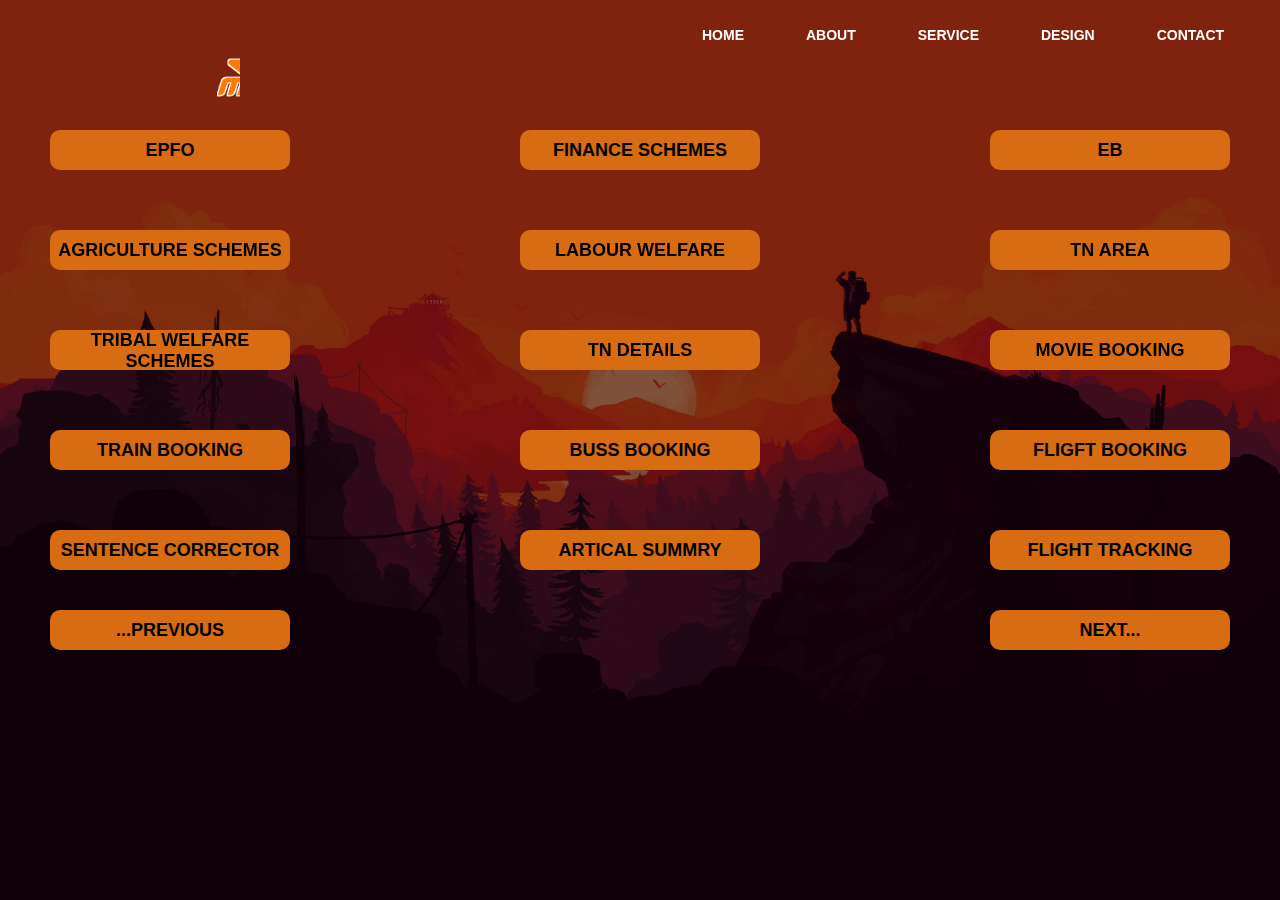
<file: 2 PAGE.html>
<!DOCTYPE html>
<html lang="en">
   
<head>
    
    <title>Webpage Design</title>
    <link rel="stylesheet" href="style2.css">
    <style>
        {padding: 70px 0;
text-align: center;
}
body{
overflow-block: x;
overflow-block: y;

}
   #A{
    position: absolute;
        top: 100px;
        left: 50px;
      
   }
    #B{
        position: absolute;
        top: 200px;
        left: 50px;
   }
    #C{
        position: absolute;
        top: 300px;
        left: 50px;
   } 
   #D{
    position: absolute;
        top: 100px;
        center: 16px;
   }
   #E{
    position: absolute;
        top: 200px;
        center: 16px;
   }
   #F{
    position: absolute;
        top: 300px;
        center: 16px;
   }
   #G{
    position: absolute;
        top: 100px;
        right: 50px;
   }
   #H{
    position: absolute;
        top: 200px;
        right: 50px;
   }
   #I{
    position: absolute;
        top: 300px;
        right: 50px;
   }
   #J{
    position: absolute;
        top: 400px;
        left: 50px;
   }
   #K{
    position: absolute;
        top: 400px;
        center: 16px;
   }
   #L{
    position: absolute;
        top: 400px;
        right: 50px;
   }
   #M{
    position: absolute;
        top: 500px;
        left: 50px;
   }
   #N{
    position: absolute;
        top: 500px;
        CENTER: 16px;
   }
   #O{
    position: absolute;
        top: 500px;
        right: 50px;
   }

   #P{
    position: absolute;
        top: 580px;
        right: 50px;
   } 
   #Q{
    position: absolute;
        top: 580px;
        left: 50px;
   }
    </style>
    </head>
<body>

    <div class="main">
        <div class="navbar">
            <div class="icon"> <a href="index (2).html"target="-blank">
                <h2 class="logo"><marquee behavior="scroll" direction="left" scrollamount="3"><img src="3.png" alt="logo" width="120" height="120"></marquee></h2>

                <a href="FRAME.html"target="-blank">
            </div>               
             <div class="menu">
                <ul>
                    <li><a href="index (2).html">HOME</a></li>
                    <li><a href="ABOUT.html">ABOUT</a></li>
                    <li><a href="INDEX (1).html">SERVICE</a></li>
                    <li><a href="DESIGN.html">DESIGN</a></li>
                    <li><a href="CONTACT.html">CONTACT</a></li>
                </ul>
            </div>

            <h1>

            <div class="menu">
             <ul>
             <div id="A"><button class="btnn2"><a href="https://www.epfindia.gov.in/site_en/index.php#">EPFO</a></button> </div>
             <div id="B"><button class="btnn2"><a href="https://www.tn.gov.in/scheme/department_wise/2">AGRICULTURE SCHEMES</a></button> </div>
             <div id="C"><button class="btnn2"><a href="https://www.tn.gov.in/scheme/department_wise/1">TRIBAL WELFARE SCHEMES</a></button></div>
             <div id="D"><button class="btnn2"><a href="https://www.tn.gov.in/scheme/department_wise/9">FINANCE SCHEMES</a></button></div>
             <div id="E"><button class="btnn2"><a href="https://www.tn.gov.in/scheme/department_wise/18">LABOUR WELFARE</a></button></div>
             <div id="F"><button class="btnn2"><a href="https://www.tn.gov.in/ta/tamilnadustate">TN DETAILS</DETAILS></a></button> </div>
             <div id="G"><button class="btnn2"><a href="https://www.tnebnet.org/awp/login">EB</a></button> </div>
             <div id="H"><button class="btnn2"><a href="https://www.tn.gov.in/government">TN AREA</a></button> </div>
             <div id="I"><button class="btnn2"><a href="https://in.bookmyshow.com/explore/movies">MOVIE BOOKING </a></button> </div>
             <div id="J"><button class="btnn2"><a href="https://www.irctc.co.in/nget/train-search">TRAIN BOOKING</MAP> </a></button> </div>
             <div id="K"><button class="btnn2"><a href="https://www.redbus.in/bus-tickets">BUSS BOOKING</MAP> </a></button> </div>
             <div id="L"><button class="btnn2"><a href="https://www.makemytrip.com/flights/?gclid=Cj0KCQjw1bqZBhDXARIsANTjCPK65ryqTrmK1XjtJ6lU0gDDV6dSguNZDaU3YzpzHg14CXgbucev_KQaAnIxEALw_wcB&cmp=SEM|D|DF|G|Generic|DF_Generic_Exact|Tickets_Exact|RSA|Offer3|483490446455&s_kwcid=AL!1631!3!483490446455!e!!g!!flight%20ticket&ef_id=Cj0KCQjw1bqZBhDXARIsANTjCPK65ryqTrmK1XjtJ6lU0gDDV6dSguNZDaU3YzpzHg14CXgbucev_KQaAnIxEALw_wcB:G:s">FLIGFT BOOKING</a></button></div>
             <div id="M"><button class="btnn2"><a href="https://quillbot.com/?utm_medium=paid_search&utm_source=google&utm_campaign=paraphrase_developing_brand&campaign_type=search">SENTENCE CORRECTOR</MAP> </a></button> </div>
             <div id="N"><button class="btnn2"><a href="https://smmry.com/">ARTICAL SUMMRY</MAP> </a></button> </div>
             <div id="O"><button class="btnn2"><a href="https://www.flightradar24.com/10.27,79.91/10">FLIGHT TRACKING</MAP> </a></button> </div>
<div id="P"><button class="btnn2"><a href="">NEXT...</MAP> </a></button> </div>
             <div id="Q"><button class="btnn2"><a href="INDEX (1).html">...PREVIOUS</MAP> </a></button> </div>

           
           
           
           
           
            </ul>
            
                   
        
    </div>
   </h1>


</body>
</html>
</file>
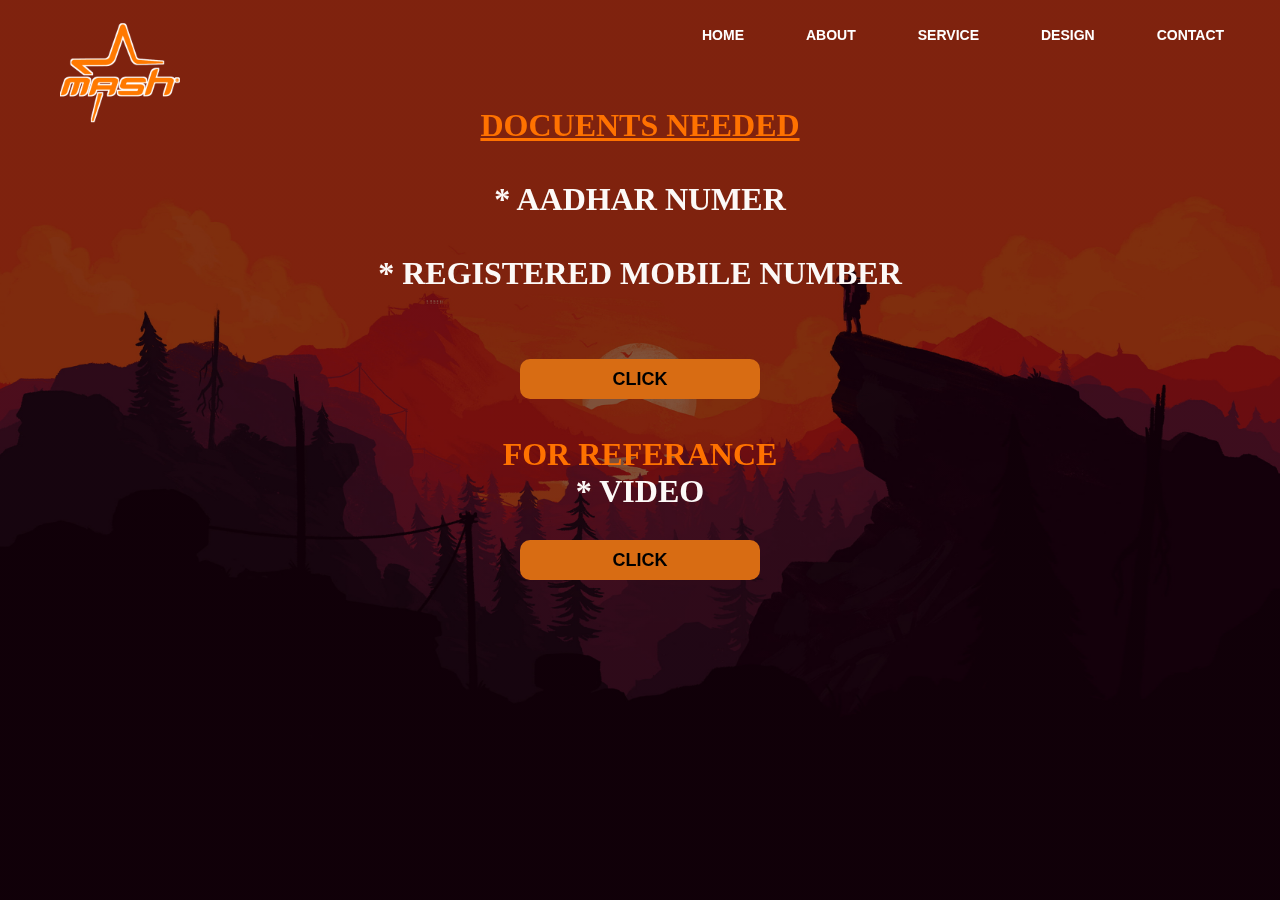
<file: AADHAR.html>
<!DOCTYPE html>
<html lang="en">
   
<head>
    <title>Webpage Design</title>
    <link rel="stylesheet" href="style2.css">
    <style>
h1{padding: 70px 0;
text-align: center;
}

     
    </style>
    </head>
<body>

    <div class="main">
        <div class="navbar">
            <div class="icon"> <a href="index (2).html"target="-blank">
                <h2 class="logo"><img src="3.png" alt="logo" width="120" height="120"></h2>

                <a href="FRAME.html"target="-blank">
            </div>               
             <div class="menu">
                <ul>
                    <li><a href="index (2).html">HOME</a></li>
                    <li><a href="ABOUT.html">ABOUT</a></li>
                    <li><a href="INDEX (1).html">SERVICE</a></li>
                    <li><a href="DESIGN.html">DESIGN</a></li>
                    <li><a href="CONTACT.html">CONTACT</a></li>
                </ul>
            </div>

            <h1><P>
                 <br><b><u><p style="color: #ff7200;">DOCUENTS NEEDED</p></u></b><br>
            <p style="color: #fcf9f7;">*  AADHAR NUMER</p><BR>
                <p style="color: #fcf9f7;">*  REGISTERED MOBILE NUMBER</p><BR>
                <button class="btnn2"><a href="https://myaadhaar.uidai.gov.in/genricDownloadAadhaar">CLICK</a></button><br>
                <br><b><p style="color: #ff7200;">FOR REFERANCE</p></b>
                <p style="color: #fcf9f7;">*  VIDEO</p>
                <button class="btnn2"><a href="V1.mp4">CLICK</a></button><br>
                </H1>
                </div>
                </div>
                </body>
                </html>
</file>
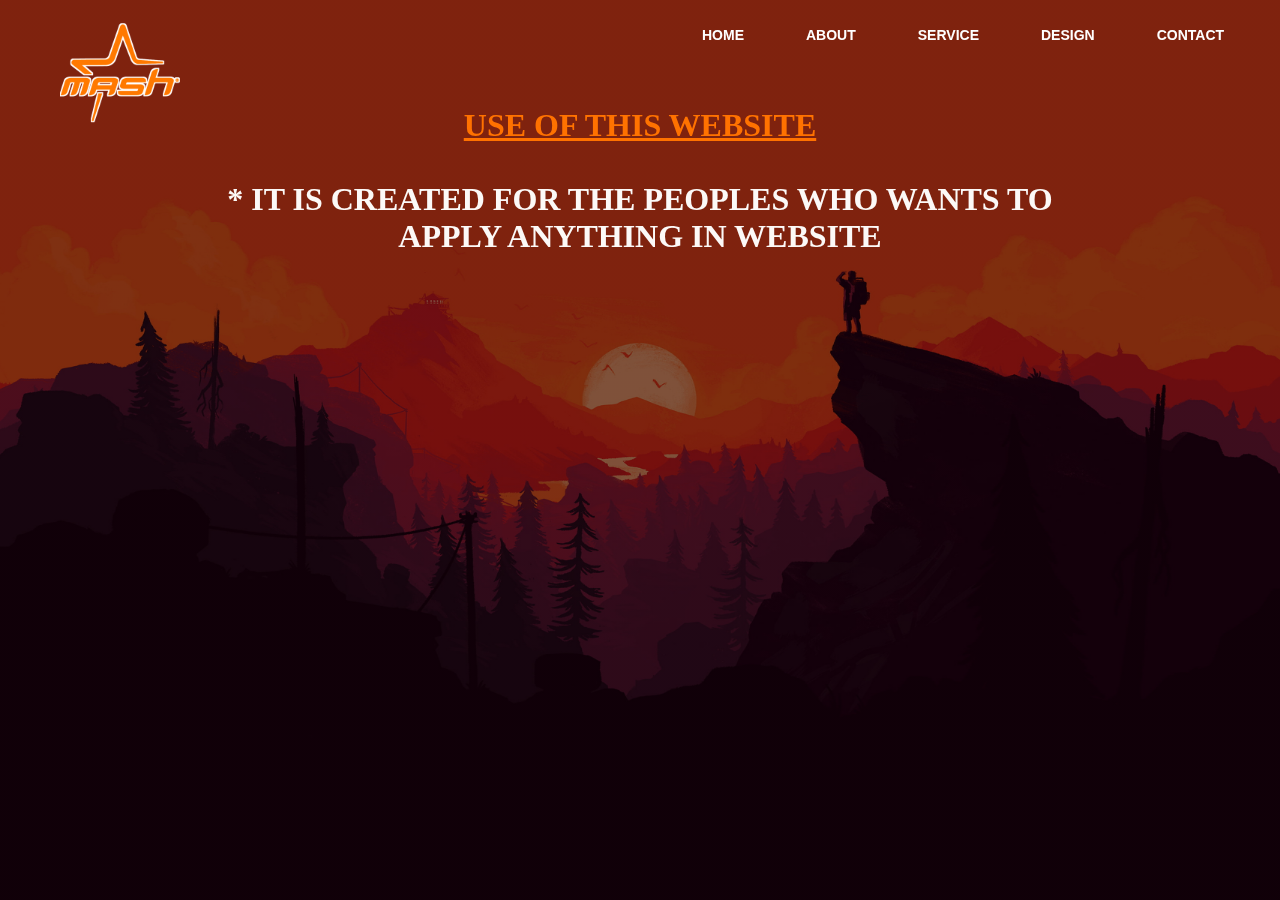
<file: ABOUT.html>
<!DOCTYPE html>
<html lang="en">
   
<head>
    <title>Webpage Design</title>
    <link rel="stylesheet" href="style2.css">
    <style>
h1{padding: 70px 0;
text-align: center;
}

     
    </style>
    </head>
<body>

    <div class="main">
        <div class="navbar">
            <div class="icon"> <a href="index (2).html"target="-blank">
                <h2 class="logo"><img src="3.png" alt="logo" width="120" height="120"></h2>

                <a href="FRAME.html"target="-blank">
            </div>               
             <div class="menu">
                <ul>
                    <li><a href="index (2).html">HOME</a></li>
                    <li><a href="ABOUT.html">ABOUT</a></li>
                    <li><a href="INDEX (1).html">SERVICE</a></li>
                    <li><a href="DESIGN.html">DESIGN</a></li>
                    <li><a href="CONTACT.html">CONTACT</a></li>
                    </ul>
            </div>

            <h1><P>
                 <br><b><u><p style="color: #ff7200;">USE OF THIS WEBSITE</p></u></b><br>
            <p style="color: #fcf9f7;">*  IT IS CREATED FOR THE PEOPLES WHO WANTS TO<BR>APPLY ANYTHING IN WEBSITE</p><BR>
                </P>
                </h1>
                </div>
                </div>
                </body>
                </html>
</file>
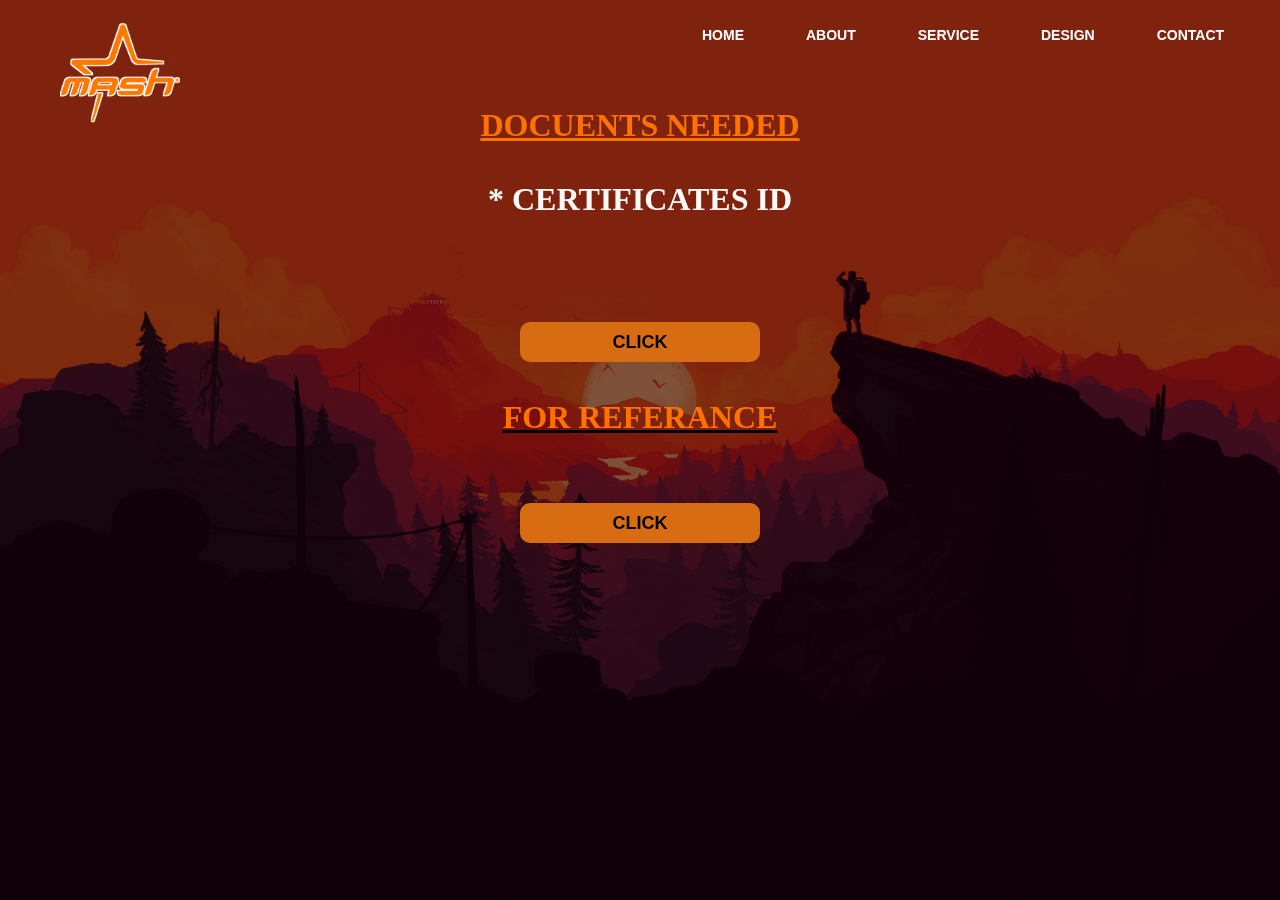
<file: CERTIFICATES.html>
<!DOCTYPE html>
<html lang="en">
   
<head>
    <title>Webpage Design</title>
    <link rel="stylesheet" href="style2.css">
    <style>
h1{padding: 70px 0;
text-align: center;
}

     
    </style>
    </head>
<body>

    <div class="main">
        <div class="navbar">
            <div class="icon"> <a href="index (2).html"target="-blank">
                <h2 class="logo"><img src="3.png" alt="logo" width="120" height="120"></h2>

                <a href="FRAME.html"target="-blank">
            </div>               
             <div class="menu">
                <ul>
                    <li><a href="index (2).html">HOME</a></li>
                    <li><a href="ABOUT.html">ABOUT</a></li>
                    <li><a href="INDEX (1).html">SERVICE</a></li>
                    <li><a href="DESIGN.html">DESIGN</a></li>
                    <li><a href="CONTACT.html">CONTACT</a></li>
                </ul>
            </div>

            <h1><P>
                 <br><b><u><p style="color: #ff7200;">DOCUENTS NEEDED</p></u></b><br>
            <p style="color: #fcf9f7;">*  CERTIFICATES ID</p><BR>
                <p style="color: #fcf9f7;"></p><BR>
                <button class="btnn2"><a href="https://edistricts.tn.gov.in/revenue/status.html">CLICK</a></button><br>
                <br><b><u><p style="color: #ff7200;">FOR REFERANCE</p></u></b><br>
                <button class="btnn2"><a href="V5.mp4">CLICK</a></button><br>
                </P>
                </h1>
                </div>
                </div>
                </body>
                </html>
</file>
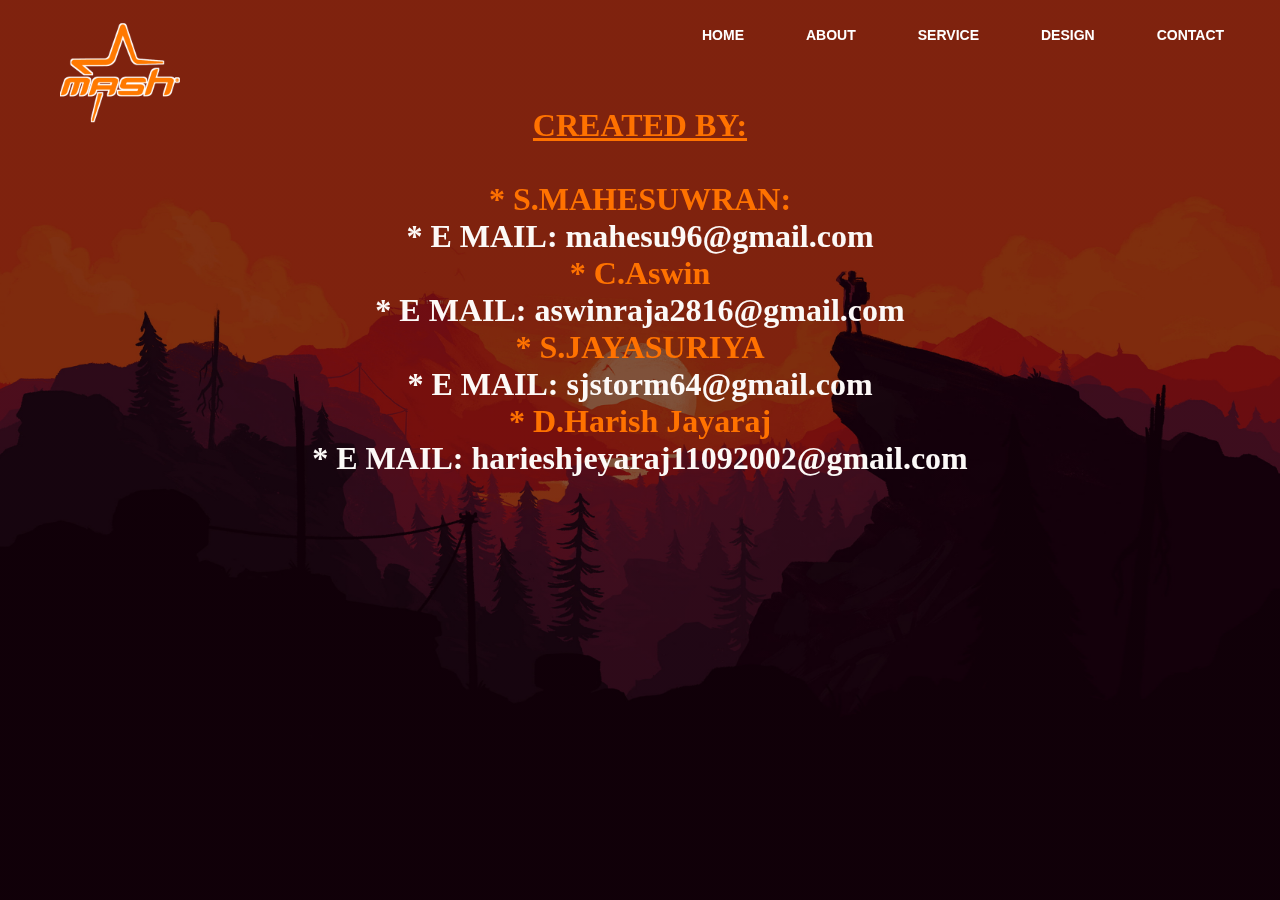
<file: CONTACT.html>
<!DOCTYPE html>
<html lang="en">
   
<head>
    <title>Webpage Design</title>
    <link rel="stylesheet" href="style2.css">
    <style>
h1{padding: 70px 0;
text-align: center;
}

     
    </style>
    </head>
<body>

    <div class="main">
        <div class="navbar">
            <div class="icon"> <a href="index (2).html"target="-blank">
                <h2 class="logo"><img src="3.png" alt="logo" width="120" height="120"></h2>

                <a href="FRAME.html"target="-blank">
            </div>               
             <div class="menu">
                <ul>
                    <li><a href="index (2).html">HOME</a></li>
                    <li><a href="ABOUT.html">ABOUT</a></li>
                    <li><a href="INDEX (1).html">SERVICE</a></li>
                    <li><a href="DESIGN.html">DESIGN</a></li>
                    <li><a href="CONTACT.html">CONTACT</a></li>
                </ul>
            </div>
            <P><h1>

                 <br><b><u><p style="color: #ff7200;"><u>CREATED BY:</u></p></u></b></br>
            <p style="color: #ff7200;">*  S.MAHESUWRAN:</p><p style="color: #fcf9f7;">* E MAIL: mahesu96@gmail.com </p>
                
                    <p style="color: #ff7200;">*  C.Aswin </p><p style="color: #fcf9f7;">* E MAIL: aswinraja2816@gmail.com</p>
                        
                            <p style="color: #ff7200;">*  S.JAYASURIYA</p>
                                <p style="color: #fcf9f7;">* E MAIL: sjstorm64@gmail.com</p>
                                    <p style="color: #ff7200;">*  D.Harish Jayaraj</p>
                                        <p style="color: #fcf9f7;">* E MAIL: harieshjeyaraj11092002@gmail.com</p>
                                        </P>
               </h1>
               </div>
               </div>
               </body>
               </html>
</file>
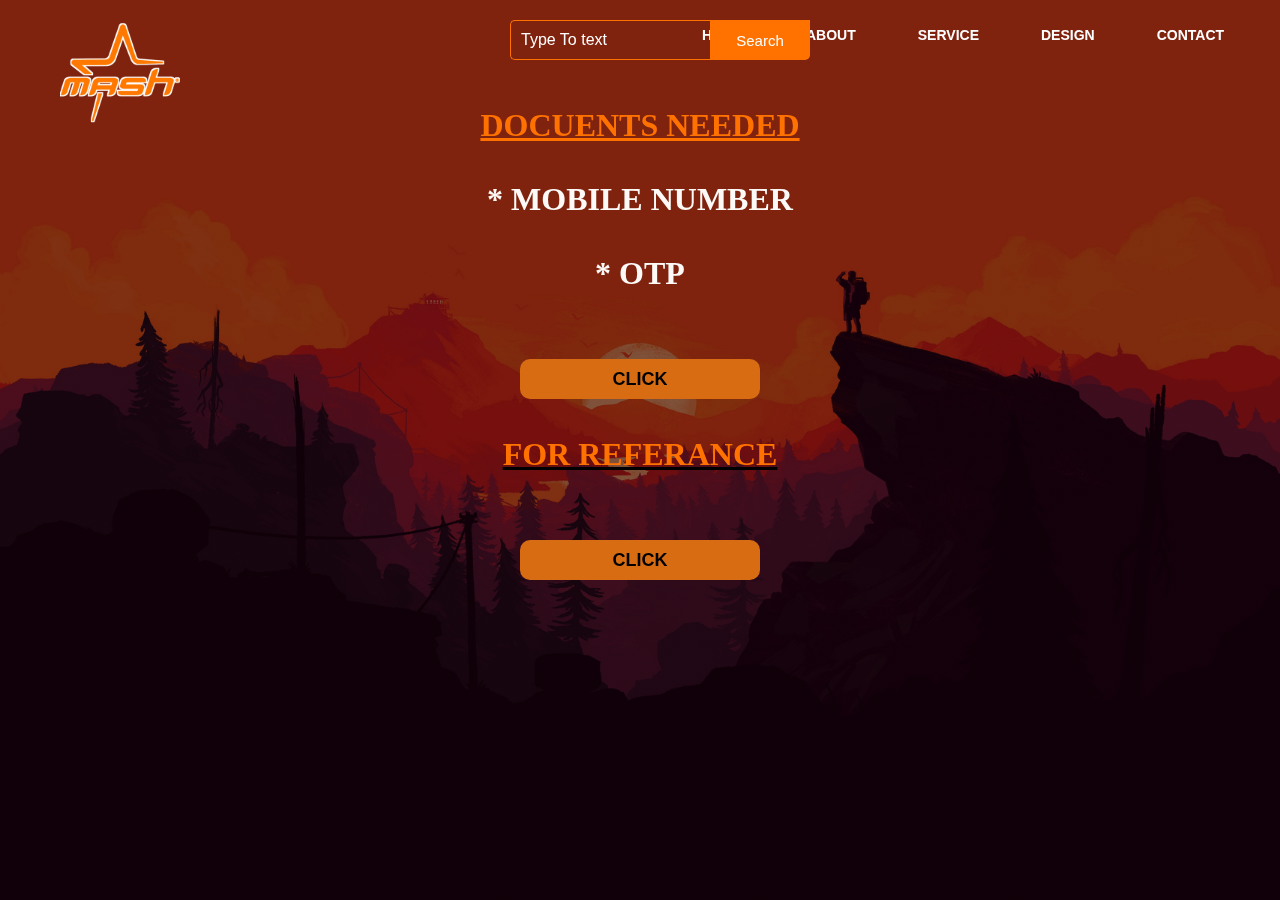
<file: CYPER.html>
<!DOCTYPE html>
<html lang="en">
   
<head>
    <title>Webpage Design</title>
    <link rel="stylesheet" href="style2.css">
    <style>
h1{padding: 70px 0;
text-align: center;
}
body{
    overflow-x: hidden;
    overflow-y: hidden;
}
     
    </style>
    </head>
<body>

    <div class="main">
        <div class="navbar">
            <div class="icon"> <a href="index (2).html"target="-blank">
                <h2 class="logo"><img src="3.png" alt="logo" width="120" height="120"></h2>

                <a href="FRAME.html"target="-blank">
            </div>               
             <div class="menu">
                <ul>
                    <li><a href="index (2).html">HOME</a></li>
                    <li><a href="ABOUT.html">ABOUT</a></li>
                    <li><a href="INDEX (1).html">SERVICE</a></li>
                    <li><a href="DESIGN.html">DESIGN</a></li>
                    <li><a href="CONTACT.html">CONTACT</a></li>
                </ul>
            </div>

            <div class="search">
                <input class="srch" type="search" name="" placeholder="Type To text">
                <a href="#"> <button class="btn">Search</button></a>
            </div>
            <h1><P>
                 <br><b><u><p style="color: #ff7200;">DOCUENTS NEEDED</p></u></b><br>
            <p style="color: #fcf9f7;">*   MOBILE NUMBER</p><BR>
                <p style="color: #fcf9f7;">*  OTP</p><BR>
                <button class="btnn2"><a href="https://cybercrime.gov.in/">CLICK</a></button><br>
                <br><b><u><p style="color: #ff7200;">FOR REFERANCE</p></u></b><br>
                <button class="btnn2"><a href="V3.mp4">CLICK</a></button><br>
                </P>
                </h1>
                </div>
                </div>
                </body>
                </html>
</file>
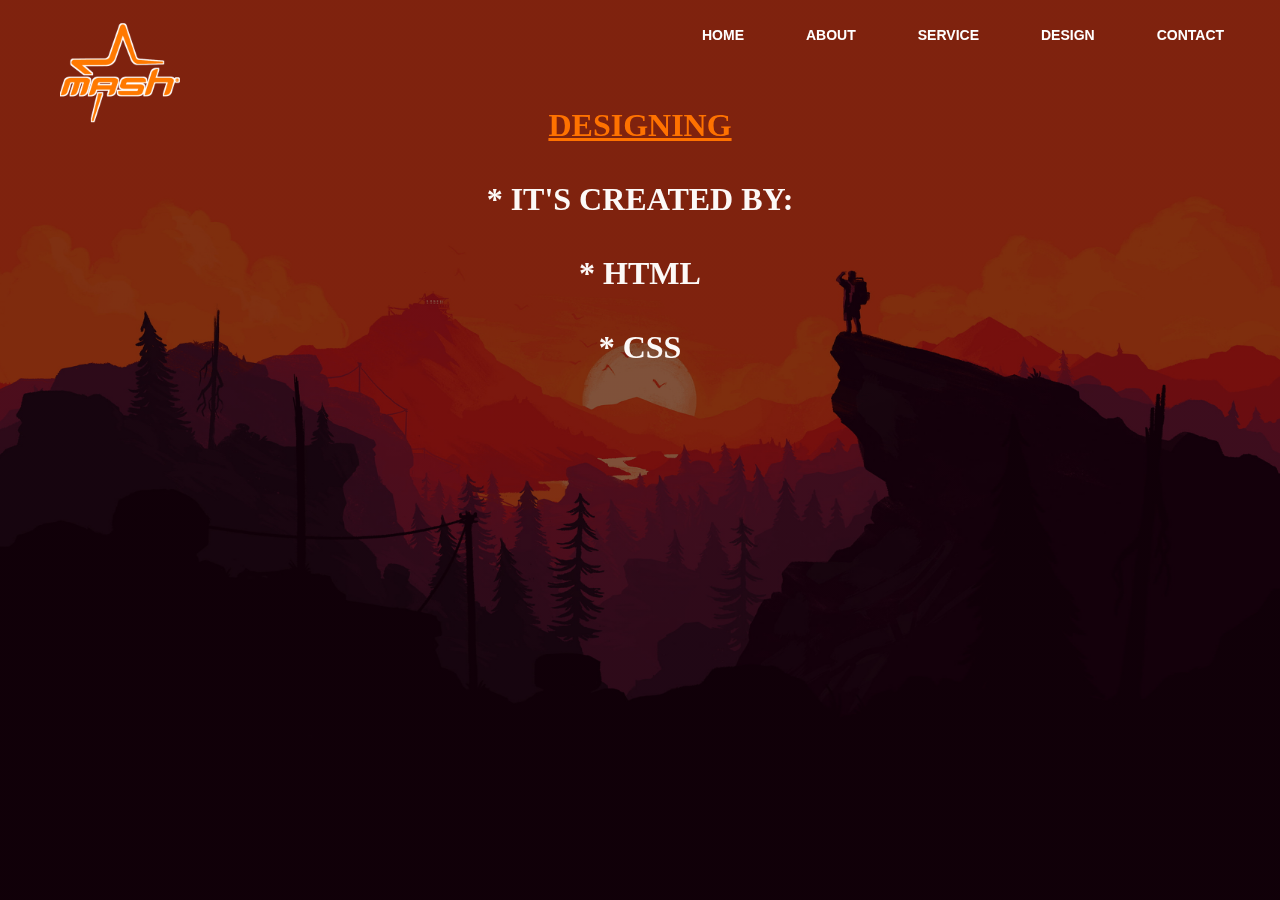
<file: DESIGN.html>
<!DOCTYPE html>
<html lang="en">
   
<head>
    <title>Webpage Design</title>
    <link rel="stylesheet" href="style2.css">
    <style>
h1{padding: 70px 0;
text-align: center;
}

     
    </style>
    </head>
<body>

    <div class="main">
        <div class="navbar">
            <div class="icon"> <a href="index (2).html"target="-blank">
                <h2 class="logo"><img src="3.png" alt="logo" width="120" height="120"></h2>

                <a href="FRAME.html"target="-blank">
            </div>               
             <div class="menu">
                <ul>
                    <li><a href="index (2).html">HOME</a></li>
                    <li><a href="ABOUT.html">ABOUT</a></li>
                    <li><a href="INDEX (1).html">SERVICE</a></li>
                    <li><a href="DESIGN.html">DESIGN</a></li>
                    <li><a href="CONTACT.html">CONTACT</a></li>
                </ul>
            </div>

            <h1><P>
                 <br><b><u><p style="color: #ff7200;">DESIGNING</p></u></b><br>
            <p style="color: #fcf9f7;">*  IT'S CREATED BY: </p><BR>
                <p style="color: #fcf9f7;">* HTML</p><BR>
                    <p style="color: #fcf9f7;">* CSS</p><BR>
                    </P>
                    </h1>
                    </div>
                    </div>
                    </body>
                    </html>
</file>
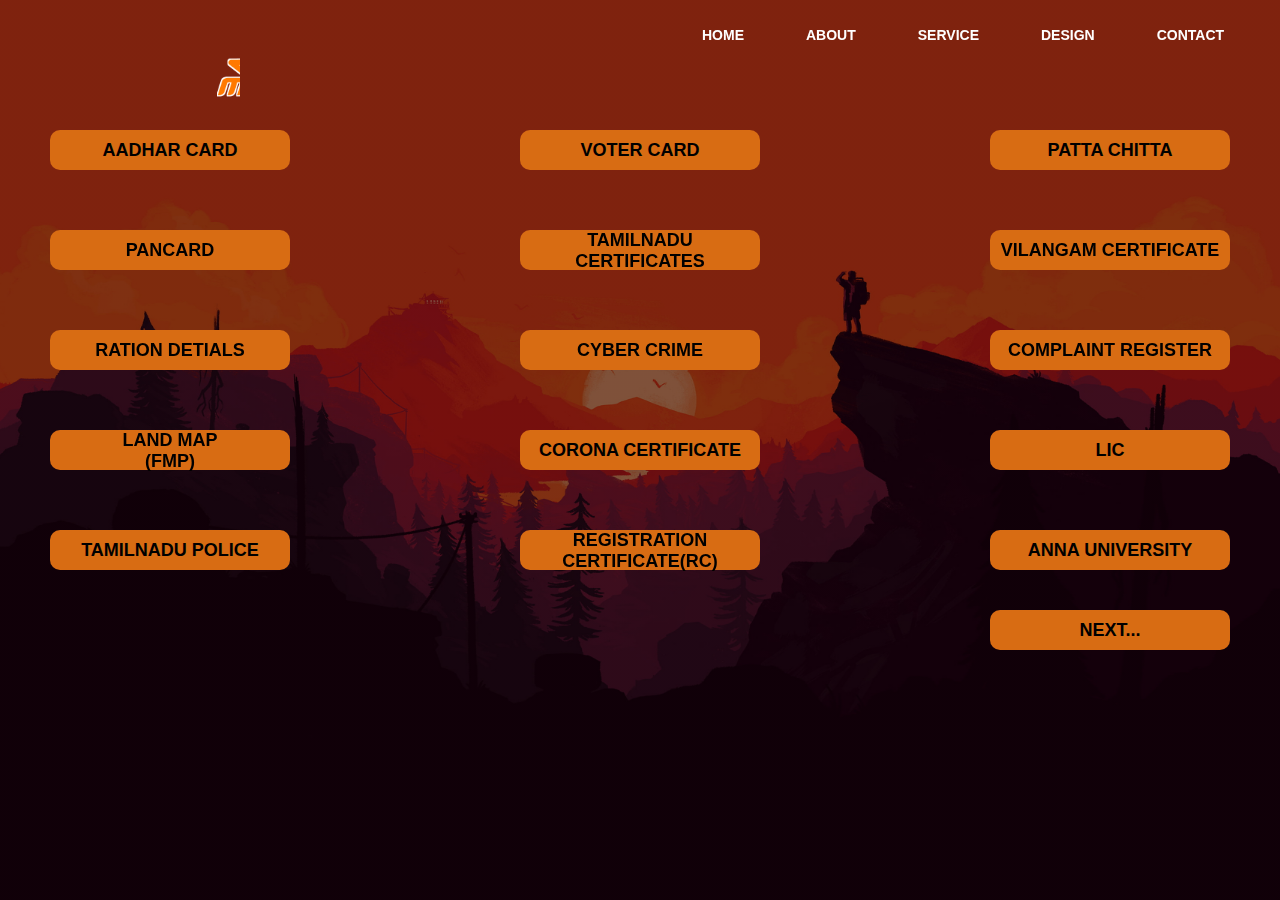
<file: INDEX (1).html>
<!DOCTYPE html>
<html lang="en">
   
<head>
    
    <title>Webpage Design</title>
    <link rel="stylesheet" href="style2.css">
    <style>
        {padding: 70px 0;
text-align: center;
}
body{
overflow-block: x;
overflow-block: y;

}
   #A{
    position: absolute;
        top: 100px;
        left: 50px;
      
   }
    #B{
        position: absolute;
        top: 200px;
        left: 50px;
   }
    #C{
        position: absolute;
        top: 300px;
        left: 50px;
   } 
   #D{
    position: absolute;
        top: 100px;
        center: 16px;
   }
   #E{
    position: absolute;
        top: 200px;
        center: 16px;
   }
   #F{
    position: absolute;
        top: 300px;
        center: 16px;
   }
   #G{
    position: absolute;
        top: 100px;
        right: 50px;
   }
   #H{
    position: absolute;
        top: 200px;
        right: 50px;
   }
   #I{
    position: absolute;
        top: 300px;
        right: 50px;
   }
   #J{
    position: absolute;
        top: 400px;
        left: 50px;
   }
   #K{
    position: absolute;
        top: 400px;
        center: 16px;
   }
   #L{
    position: absolute;
        top: 400px;
        right: 50px;
   }
   #M{
    position: absolute;
        top: 500px;
        left: 50px;
   }
   #N{
    position: absolute;
        top: 500px;
        CENTER: 16px;
   }
   #O{
    position: absolute;
        top: 500px;
        right: 50px;
   }

   #P{
    position: absolute;
        top: 580px;
        right: 50px;
   }
    </style>
    </head>
<body>

    <div class="main">
        <div class="navbar">
            <div class="icon"> <a href="index (2).html"target="-blank">
                <h2 class="logo"><marquee behavior="scroll" direction="left" scrollamount="3"><img src="3.png" alt="logo" width="120" height="120"></marquee></h2>

                <a href="FRAME.html"target="-blank">
            </div>               
             <div class="menu">
                <ul>
                    <li><a href="index (2).html">HOME</a></li>
                    <li><a href="ABOUT.html">ABOUT</a></li>
                    <li><a href="INDEX (1).html">SERVICE</a></li>
                    <li><a href="DESIGN.html">DESIGN</a></li>
                    <li><a href="CONTACT.html">CONTACT</a></li>
                </ul>
            </div>

            <h1>

            <div class="menu">
             <ul>
             <div id="A"><button class="btnn2"><a href="AADHAR.html">AADHAR CARD</a></button> </div>
             <div id="B"><button class="btnn2"><a href="PAN.html">PANCARD</a></button> </div>
             <div id="C"><button class="btnn2"><a href="RATION.html">RATION DETIALS</a></button></div>
             <div id="D"><button class="btnn2"><a href="VOTER.html">VOTER CARD</a></button></div>
             <div id="E"><button class="btnn2"><a href="CERTIFICATES.html">TAMILNADU CERTIFICATES</a></button></div>
             <div id="F"><button class="btnn2"><a href="CYPER.html">CYBER CRIME</a></button> </div>
             <div id="G"><button class="btnn2"><a href="https://eservices.tn.gov.in/eservicesnew/land/chittaNewRuralTamil.html?lan=ta">PATTA CHITTA</a></button> </div>
             <div id="H"><button class="btnn2"><a href="https://tnreginet.gov.in/portal/webHP?requestType=ApplicationRH&actionVal=homePage&screenId=114&UserLocaleID=ta&_csrf=b8413b01-c4b3-4188-b8a7-98c291d1d48e">VILANGAM CERTIFICATE</a></button> </div>
             <div id="I"><button class="btnn2"><a href="https://eservices.tnpolice.gov.in/CCTNSNICSDC/ComplaintRegistrationPage?43">COMPLAINT REGISTER </a></button> </div>
             <div id="J"><button class="btnn2"><a href="https://eservices.tn.gov.in/eservicesnew/land/chittaCheckNewRuralFMB_en.html?lan=en">LAND MAP<BR>(FMP)</MAP> </a></button> </div>
             <div id="K"><button class="btnn2"><a href="https://selfregistration.cowin.gov.in/">CORONA CERTIFICATE</MAP> </a></button> </div>
             <div id="L"><button class="btnn2"><a href="https://licindia.in/Home-(1)/Customer-Portal">LIC</a></button></div>
             <div id="M"><button class="btnn2"><a href="https://eservices.tnpolice.gov.in/CCTNSNICSDC/Index?4">TAMILNADU POLICE</MAP> </a></button> </div>
             <div id="N"><button class="btnn2"><a href="RC.html">REGISTRATION CERTIFICATE(RC)</MAP> </a></button> </div>
             <div id="O"><button class="btnn2"><a href="Result.html">ANNA UNIVERSITY</MAP> </a></button> </div>
             <div id="P"><button class="btnn2"><a href="2 PAGE.html">NEXT...</MAP> </a></button> </div>
           
           
           
           
           
           
            </ul>
                   
        
    </div>
   </h1>


</body>
</html>
</file>
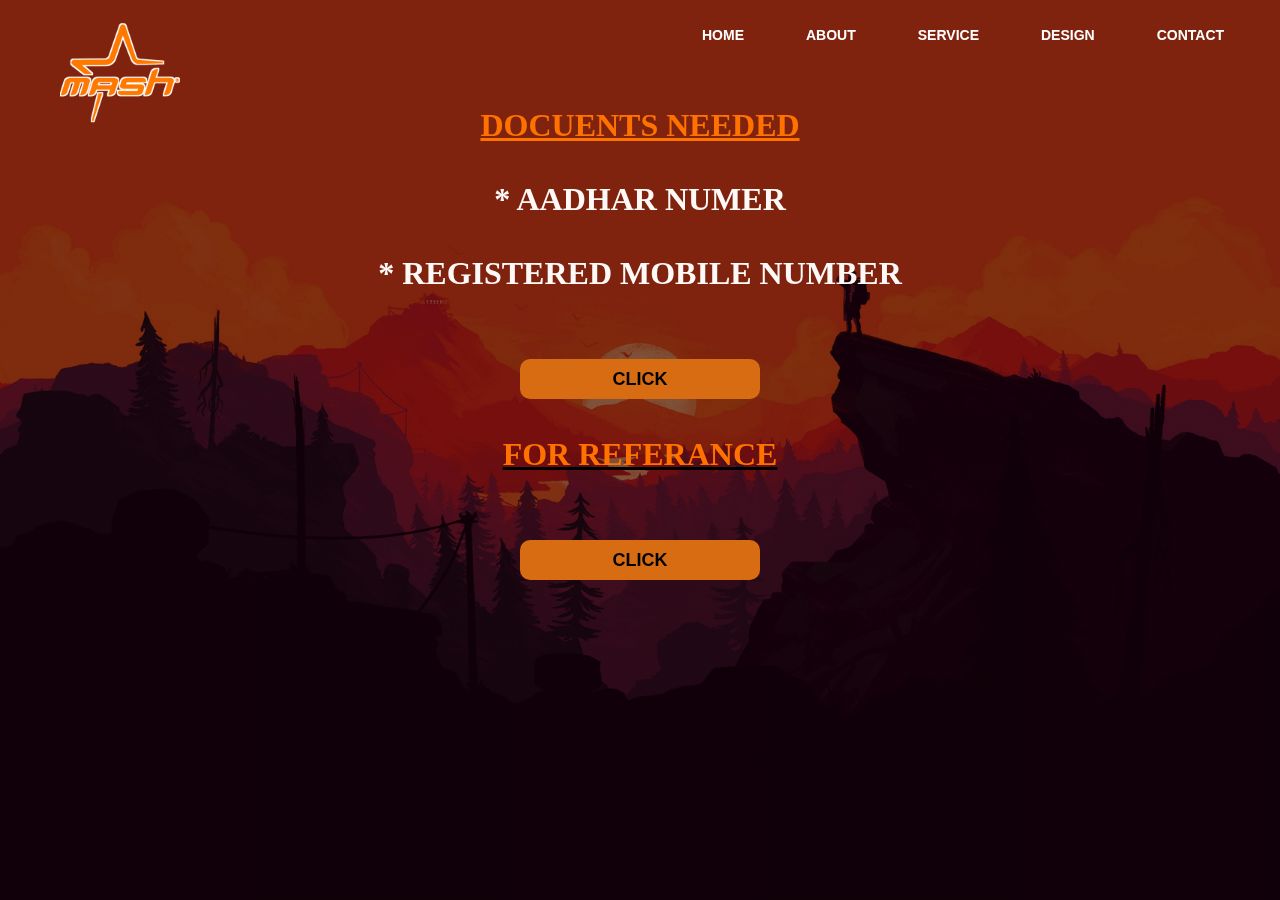
<file: PAN.html>
<!DOCTYPE html>
<html lang="en">
   
<head>
    <title>Webpage Design</title>
    <link rel="stylesheet" href="style2.css">
    <style>
h1{padding: 70px 0;
text-align: center;
}

     
    </style>
    </head>
<body>

    <div class="main">
        <div class="navbar">
            <div class="icon"> <a href="index (2).html"target="-blank">
                <h2 class="logo"><img src="3.png" alt="logo" width="120" height="120"></h2>

                <a href="FRAME.html"target="-blank">
            </div>               
             <div class="menu">
                <ul>
                    <li><a href="index (2).html">HOME</a></li>
                    <li><a href="ABOUT.html">ABOUT</a></li>
                    <li><a href="INDEX (1).html">SERVICE</a></li>
                    <li><a href="DESIGN.html">DESIGN</a></li>
                    <li><a href="CONTACT.html">CONTACT</a></li>
                </ul>
            </div>

            <h1><P>
                 <br><b><u><p style="color: #ff7200;">DOCUENTS NEEDED</p></u></b><br>
            <p style="color: #fcf9f7;">*  AADHAR NUMER</p><BR>
                <p style="color: #fcf9f7;">*  REGISTERED MOBILE NUMBER</p><BR>
                <button class="btnn2"><a href="https://eportal.incometax.gov.in/iec/foservices/#/pre-login/instant-e-pan">CLICK</a></button><br>
                <br><b><u><p style="color: #ff7200;">FOR REFERANCE</p></u></b><br>
                <button class="btnn2"><a href="V2.mp4">CLICK</a></button><br>
                </P>
                </h1>
                </div>
                </div>
                </body>
                </html>
</file>
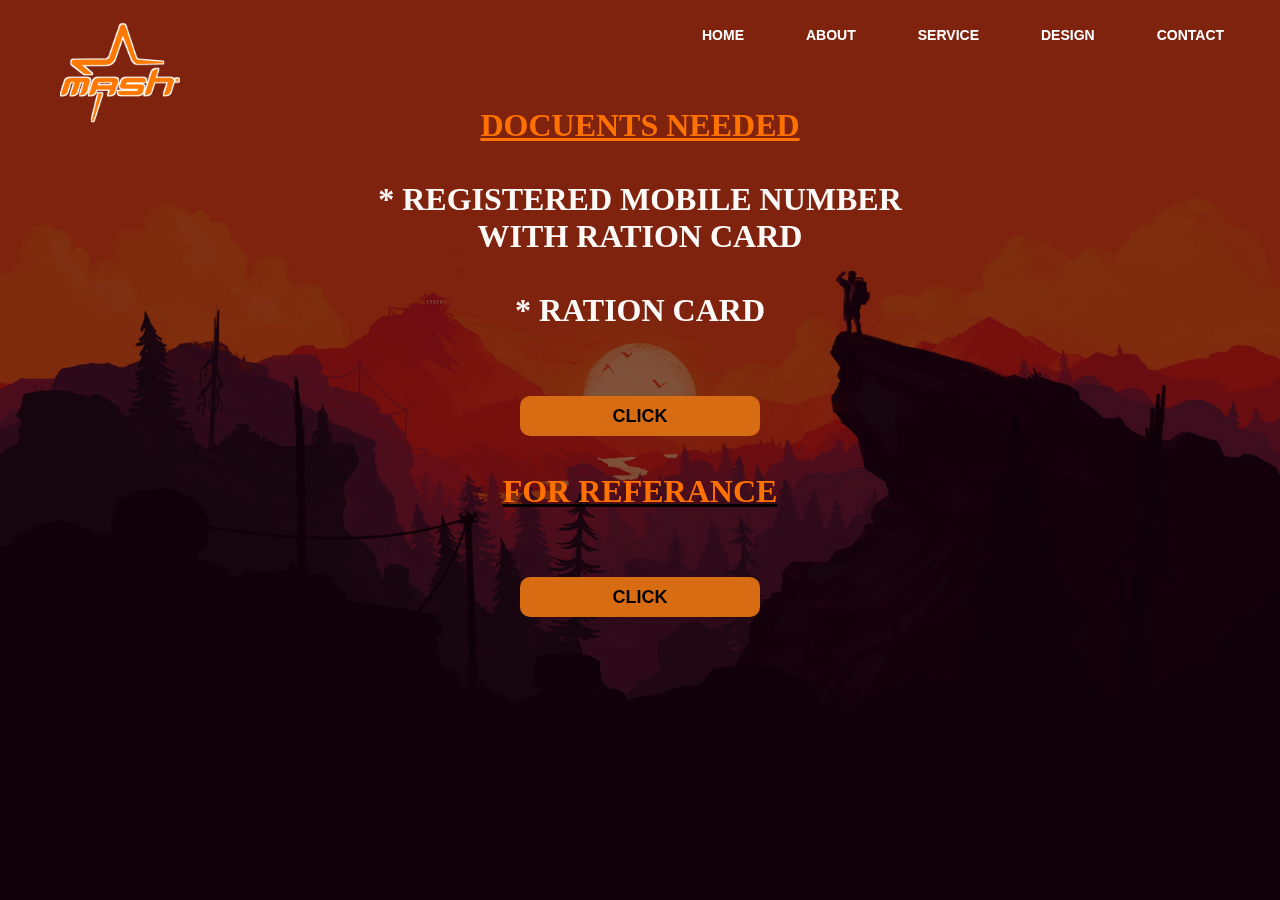
<file: RATION.html>
<!DOCTYPE html>
<html lang="en">
   
<head>
    <title>Webpage Design</title>
    <link rel="stylesheet" href="style2.css">
    <style>
h1{padding: 70px 0;
text-align: center;
}
body{
    overflow-x: hidden;
    overflow-y: hidden;
}
     
    </style>
    </head>
<body>

    <div class="main">
        <div class="navbar">
            <div class="icon"> <a href="index (2).html"target="-blank">
                <h2 class="logo"><img src="3.png" alt="logo" width="120" height="120"></h2>

                <a href="FRAME.html"target="-blank">
            </div>               
             <div class="menu">
                <ul>
                    <li><a href="index (2).html">HOME</a></li>
                    <li><a href="ABOUT.html">ABOUT</a></li>
                    <li><a href="INDEX.html">SERVICE</a></li>
                    <li><a href="DESIGN.html">DESIGN</a></li>
                    <li><a href="CONTACT.html">CONTACT</a></li>
                </ul>
            </div>

            <h1><P>
                 <br><b><u><p style="color: #ff7200;">DOCUENTS NEEDED</p></u></b><br>
            <p style="color: #fcf9f7;">*  REGISTERED MOBILE NUMBER<BR>WITH RATION CARD</p><BR>
                <p style="color: #fcf9f7;">*  RATION CARD</p><BR>
                <button class="btnn2"><a href="https://www.tnpds.gov.in/home.xhtml">CLICK</a></button><br>
                <br><b><u><p style="color: #ff7200;">FOR REFERANCE</p></u></b><br>
                <button class="btnn2"><a href="V3.mp4">CLICK</a></button><br>
                </P>
                </h1>
                </div>
                </div>
                </body>
                </html>
</file>
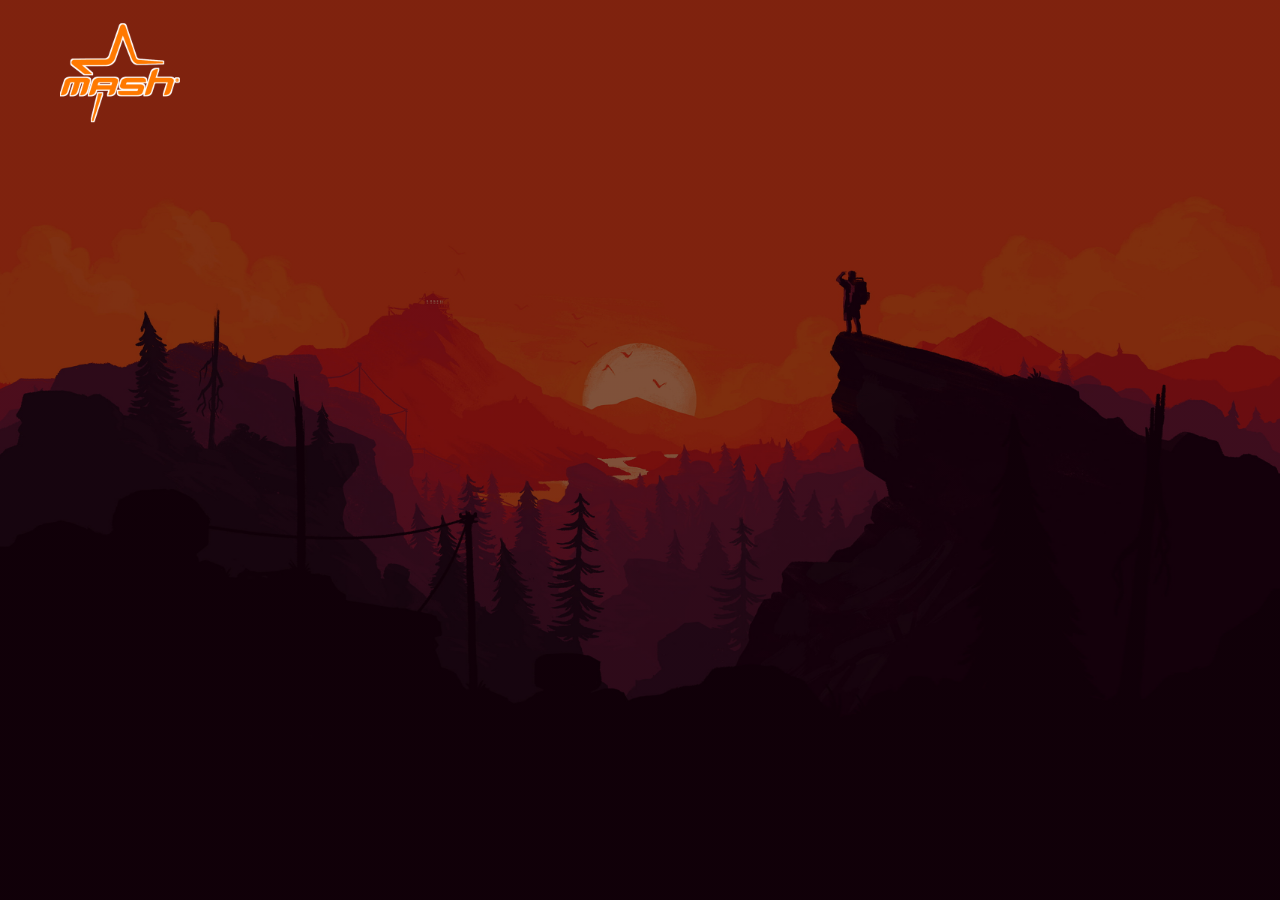
<file: RC.html>
<!DOCTYPE html>
<html lang="en">
   
<head>
    <title>Webpage Design</title>
    <link rel="stylesheet" href="style2.css">
    <style>
h1{padding: 70px 0;
text-align: center;
}

     
    </style>
    </head>
<body>

    <div class="main">
        <div class="navbar">
            <div class="icon"> <a href="index (2).html"target="-blank">
                <h2 class="logo"><img src="3.png" alt="logo" width="120" height="120"></h2>

                <a href="FRAME.html"target="-blank">
            </div>               
            
                </div>
                </div>
                </body>
                </html>
</file>
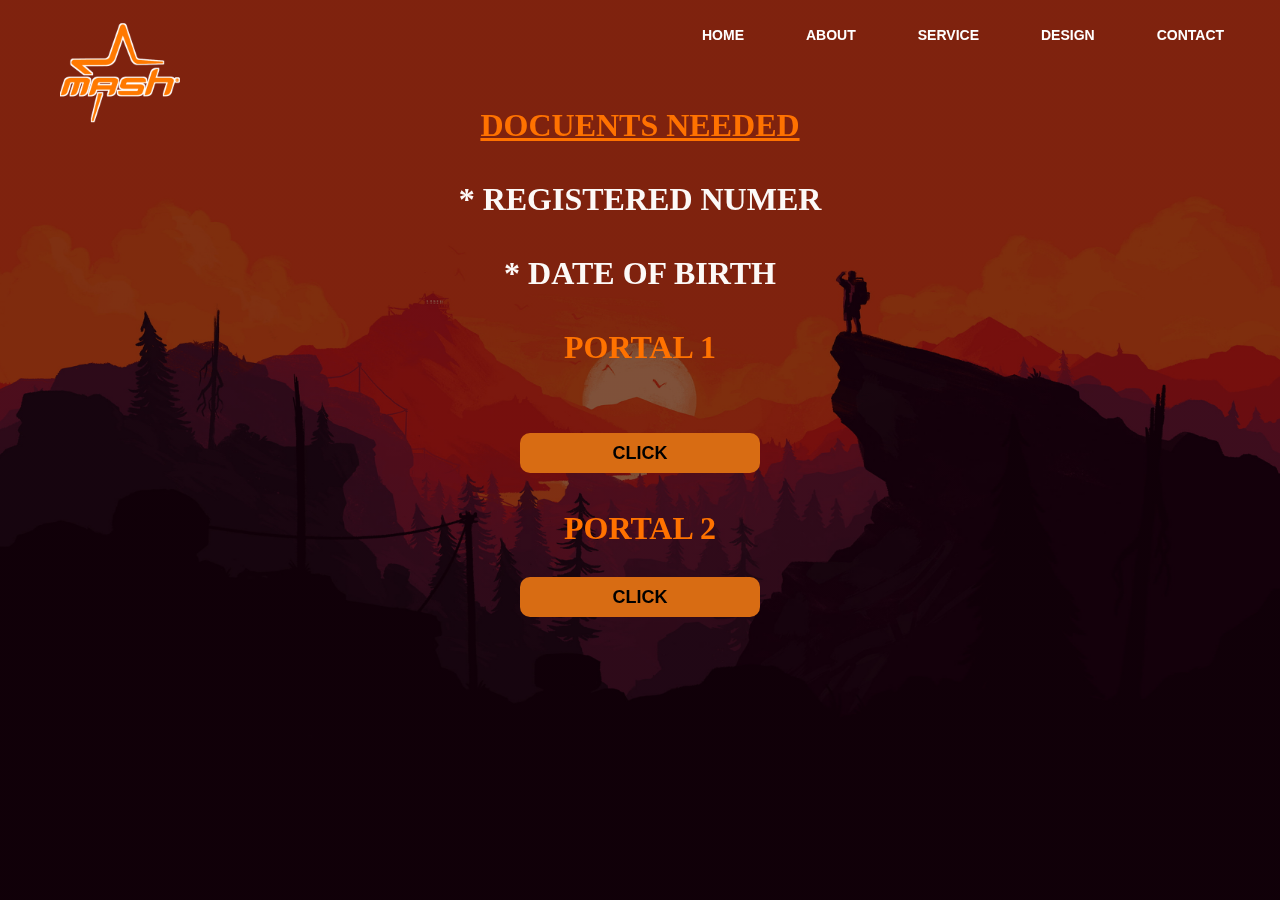
<file: Result.html>
<!DOCTYPE html>
<html lang="en">
   
<head>
    <title>Webpage Design</title>
    <link rel="stylesheet" href="style2.css">
    <style>
h1{padding: 70px 0;
text-align: center;
}

     
    </style>
    </head>
<body>

    <div class="main">
        <div class="navbar">
            <div class="icon"> <a href="index (2).html"target="-blank">
                <h2 class="logo"><img src="3.png" alt="logo" width="120" height="120"></h2>

                <a href="FRAME.html"target="-blank">
            </div>               
             <div class="menu">
                <ul>
                    <li><a href="index (2).html">HOME</a></li>
                    <li><a href="ABOUT.html">ABOUT</a></li>
                    <li><a href="INDEX (1).html">SERVICE</a></li>
                    <li><a href="DESIGN.html">DESIGN</a></li>
                    <li><a href="CONTACT.html">CONTACT</a></li>
                </ul>
            </div>

            <h1><P>
                 <br><b><u><p style="color: #ff7200;">DOCUENTS NEEDED</p></u></b><br>
            <p style="color: #fcf9f7;">*  REGISTERED NUMER</p><BR>
                <p style="color: #fcf9f7;">*  DATE OF BIRTH</p><BR>
                    <p style="color: #ff7200;">PORTAL 1</p><BR>
 <button class="btnn2"><a href="https://aucoe.annauniv.edu/result/index.php">CLICK</a></button><br>
                <br>
                <p style="color: #ff7200;">PORTAL 2</p>
                <button class="btnn2"><a href="https://coe1.annauniv.edu/home/index.php">CLICK</a></button><br>
                </H1>
                </div>
                </div>
                </body>
                </html>
</file>
<file: style2.css>
*{
    margin: 0;
    padding: 0;
}

.main{
    width: 100%;
    background: linear-gradient(to top, rgba(0,0,0,0.5)50%,rgba(0,0,0,0.5)50%), url(1.jpg);
    background-position: center;
    background-size: cover;
    height: 100vh;
    background-repeat:no-repeat ;
    position: fixed;
}

.navbar{
    width: 1200px;
    height: 75px;
    margin: auto;
}

.icon{
    width: 200px;
    float: left;
    height: 70px;
}

.logo{
    color: #ff7200;
    font-size: 35px;
    font-family: Algerian;
    padding-left: 20px;
    float: TOP left;
    padding-top: 10px;
    margin-top: 5px
}

.menu{
    width: 600px;
    float: right;
    height: 7px;
}

ul{
    float: left;
    display: flex;
    justify-content: center;
    align-items: center;
}

ul li{
    list-style: none;
    margin-left: 62px;
    margin-top: 27px;
    font-size: 14px;
}

ul li a{
    text-decoration: none;
    color: #fff;
    font-family: Arial;
    font-weight: bold;
    transition: 0.4s ease-in-out;
}

ul li a:hover{
    color: #ff7200;
}

.search{
    width: 330px;
    float: left;
    margin-left: 270px;
}

.srch{
    font-family: 'Times New Roman';
    width: 200px;
    height: 40px;
    background: transparent;
    border: 1px solid #ff7200;
    margin-top: 13px;
    color: #fff;
    border-right: none;
    font-size: 16px;
    float: left;
    padding: 10px;
    border-bottom-left-radius: 5px;
    border-top-left-radius: 5px;
}

.btn{
    width: 100px;
    height: 40px;
    background: #ff7200;
    border: 2px solid #ff7200;
    margin-top: 13px;
    color: #fff;
    font-size: 15px;
    border-bottom-right-radius: 5px;
    border-bottom-right-radius: 5px;
    transition: 0.2s ease;
    cursor: pointer;
}
.button:after {
    content: "";
    background: #f1f1f1;
    display: block;
    position: absolute;
    padding-top: 300%;
    padding-left: 350%;
    margin-left: -20px !important;
    margin-top: -120%;
    opacity: 0;
    transition: all 0.8s
  }
.btn:hover{
    color: #000;
}

.btn:focus{
    outline: none;
}

.srch:focus{
    outline: none;
}

.content{
    width: 1200px;
    height: auto;
    margin: auto;
    color: #fff;
    position: relative;
}

.content .par{
    padding-left: 20px;
    padding-bottom: 25px;
    font-family: Arial;
    letter-spacing: 1.2px;
    line-height: 30px;
}

.content h1{
    font-family: 'Times New Roman';
    font-size: 50px;
    padding-left: 20px;
    margin-top: 9%;
    letter-spacing: 2px;
}

.content .cn{
    width: 160px;
    height: 40px;
    background: #ff7200;
    border: none;
    margin-bottom: 10px;
    margin-left: 20px;
    font-size: 18px;
    border-radius: 10px;
    cursor: pointer;
    transition: .4s ease;
    
}

.content .cn a{
    text-decoration: none;
    color: #000;
    transition: .3s ease;
}

.cn:hover{
    background-color: #fff;
}

.content span{
    color: #ff7200;
    font-size: 65px
}

.form{
    width: 250px;
    height: 450px;
    background: linear-gradient(to top, rgba(0,0,0,0.8)50%,rgba(0,0,0,0.8)50%);
    position: center;
    top: -20px;
    left: 870px;
    transform: translate(0%,-5%);
    border-radius: 10px;
    padding: 25px;
}

.form h2{
    width: 220px;
    font-family: sans-serif;
    text-align: center;
    color: #030303;
    font-size: 22px;
    background-color: rgb(252, 93, 1);
    border-radius: 10px;
    margin: 2px;
    padding: 8px;
}

.form input{
    width: 240px;
    height: 35px;
    background: transparent;
    border-bottom: 1px solid #ff7200;
    border-top: none;
    border-right: none;
    border-left: none;
    color: #fff;
    font-size: 15px;
    letter-spacing: 1px;
    margin-top: 30px;
    font-family: sans-serif;
}

.form input:focus{
    outline: none;
}

::placeholder{
    color: #fff;
    font-family: Arial;
}


.btnn2{
    width: 240px;
    height: 40px;
    background: #d86c13;
    border: none;                      
    margin-top: 30px;
    font-size: 18px;
    border-radius: 10px;
    cursor: pointer;
    color: #fff;
    transition: 0.4s ease;
    align-items: center;
    top:68% ;
}
.button:after {
    content: "";
    background: #f1f1f1;
    display: block;
    position: absolute;
    padding-top: 300%;
    padding-left: 350%;
    margin-left: -20px !important;
    margin-top: -120%;
    opacity: 0;
    transition: all 0.8s
  }


.btnn2:hover{
    background: #fff;
    color: #f3efeb;
}
.btnn2 a{
    text-decoration: none;
    color: #000;
    font-weight: bold;
}

.btnn6 a{
    text-decoration: none;
    color: #000;
    font-weight: bold;
}
.form .link{
    font-family: Arial, Helvetica, sans-serif;
    font-size: 17px;
    padding-top: 20px;
    text-align: center;
}
.form .link a{
    text-decoration: none;
    color: #ff7200;
}
.liw{
    font-family: Arial, Helvetica, sans-serif;
    font-size: 25px;
    padding-top: 20px;
    text-align: center;
    color: #ff7200;
}
.icons a{
    text-decoration: normal;
    color: #fff;
}
.icons ion-icon{
    color: #fff;
    font-size: 30px;
    padding-left: 14px;
    padding-top: 5px;
    transition: 0.3s ease;
}
.icons ion-icon:hover{
    color: #ff7200;
}
</file>
